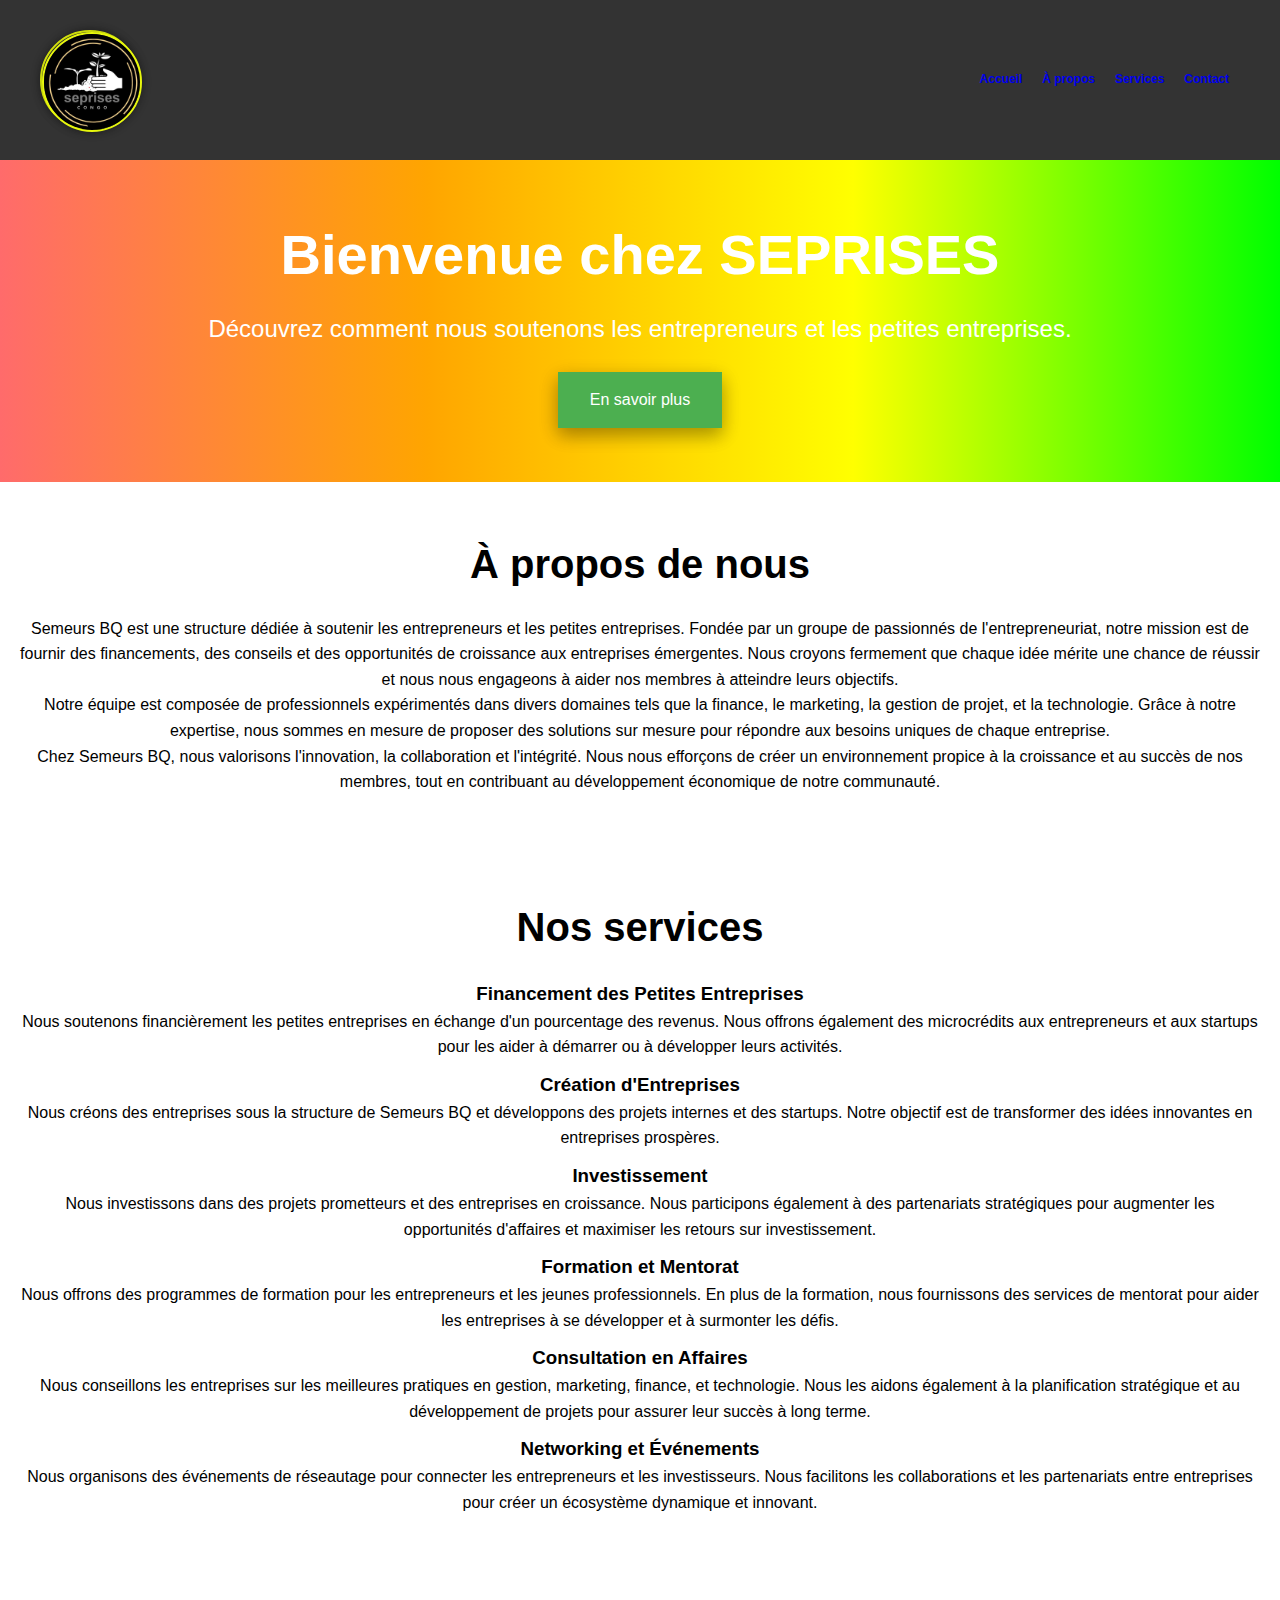
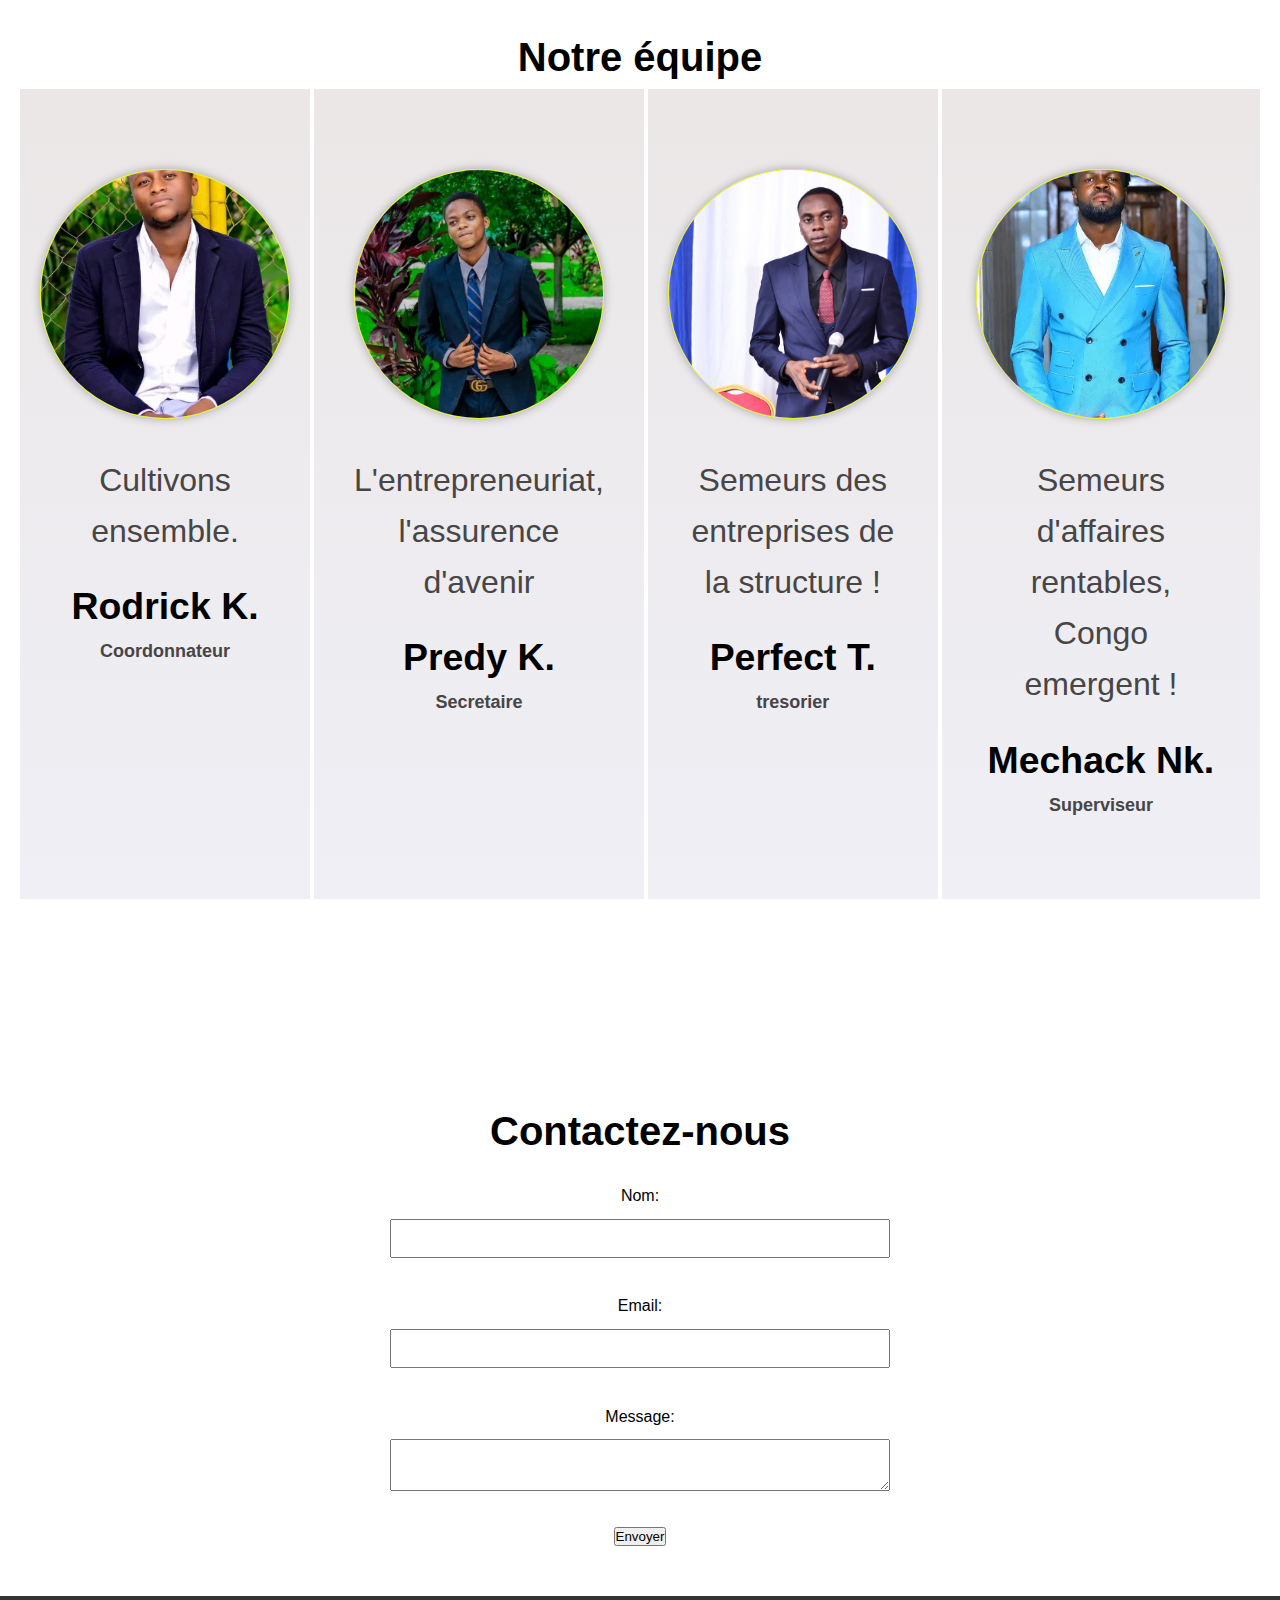
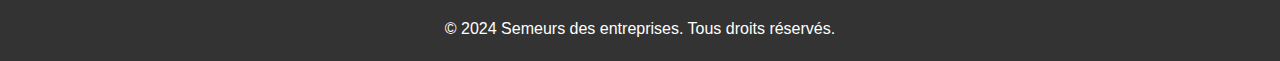
<file: index.html>
<!DOCTYPE html>
<html lang="fr">
<head>
  <meta charset="UTF-8">
  <meta name="viewport" content="width=device-width, initial-scale=1.0">
  <title>Seprises</title>
  <link rel="stylesheet" href="style.css">
</head>
<body>
  <header>
    <nav class="menu-container">
      <div class="logo">
        <a href="#"><img src="Logosemeurs.jpg" alt="Arrow Down" class="Logimage"></a>
      </div>
        <input type="checkbox" id="menu-toggle">
            <label for="menu-toggle" class="menu-icon">
                <img src="bars-solid.svg" alt="Menu Icon" class="bars-solid"> 
            </label>
        <ul class="nav-menu">
          <li><a href="#">Accueil</a></li>
          <li><a href="#">À propos</a></li>
          <li><a href="#">Services</a></li>
          <li><a href="#">Contact</a></li>
        </ul>     
    </nav>
  </header>

  <main>
    <section class="hero">
      <h1>Bienvenue chez SEPRISES</h1>
      <p>Découvrez comment nous soutenons les entrepreneurs et les petites entreprises.</p>
      <a href="#" class="cta-button">En savoir plus</a>
    </section>

    <section class="about">
      <h2>À propos de nous</h2>
      <p>Semeurs BQ est une structure dédiée à soutenir les entrepreneurs et les petites entreprises. Fondée par un groupe de passionnés de l'entrepreneuriat, notre mission est de fournir des financements, des conseils et des opportunités de croissance aux entreprises émergentes. Nous croyons fermement que chaque idée mérite une chance de réussir et nous nous engageons à aider nos membres à atteindre leurs objectifs.</p>
      <p>Notre équipe est composée de professionnels expérimentés dans divers domaines tels que la finance, le marketing, la gestion de projet, et la technologie. Grâce à notre expertise, nous sommes en mesure de proposer des solutions sur mesure pour répondre aux besoins uniques de chaque entreprise.</p>
      <p>Chez Semeurs BQ, nous valorisons l'innovation, la collaboration et l'intégrité. Nous nous efforçons de créer un environnement propice à la croissance et au succès de nos membres, tout en contribuant au développement économique de notre communauté.</p>
    </section>

    <section class="services">
      <h2>Nos services</h2>
      <ul>
        <li>
          <h3>Financement des Petites Entreprises</h3>
          <p>Nous soutenons financièrement les petites entreprises en échange d'un pourcentage des revenus. Nous offrons également des microcrédits aux entrepreneurs et aux startups pour les aider à démarrer ou à développer leurs activités.</p>
        </li>
        <li>
          <h3>Création d'Entreprises</h3>
          <p>Nous créons des entreprises sous la structure de Semeurs BQ et développons des projets internes et des startups. Notre objectif est de transformer des idées innovantes en entreprises prospères.</p>
        </li>
        <li>
          <h3>Investissement</h3>
          <p>Nous investissons dans des projets prometteurs et des entreprises en croissance. Nous participons également à des partenariats stratégiques pour augmenter les opportunités d'affaires et maximiser les retours sur investissement.</p>
        </li>
        <li>
          <h3>Formation et Mentorat</h3>
          <p>Nous offrons des programmes de formation pour les entrepreneurs et les jeunes professionnels. En plus de la formation, nous fournissons des services de mentorat pour aider les entreprises à se développer et à surmonter les défis.</p>
        </li>
        <li>
          <h3>Consultation en Affaires</h3>
          <p>Nous conseillons les entreprises sur les meilleures pratiques en gestion, marketing, finance, et technologie. Nous les aidons également à la planification stratégique et au développement de projets pour assurer leur succès à long terme.</p>
        </li>
        <li>
          <h3>Networking et Événements</h3>
          <p>Nous organisons des événements de réseautage pour connecter les entrepreneurs et les investisseurs. Nous facilitons les collaborations et les partenariats entre entreprises pour créer un écosystème dynamique et innovant.</p>
        </li>
      </ul>
    </section>

    <section class="testimonials-section">
      <h2>Notre équipe</h2>
      <div class="testimonials-item">
        <div class="testimonials">
          <img
            src="rodrick.jpg"
            alt="Photo de profil de rodrick" class="all-pucture"
          />
          <p class="paragraph">
            Cultivons ensemble.
          </p>
          <div class="name_standout">
            <h3 class="name"><a href="https://www.facebook.com/photo.php?fbid=3647859908791188&set=a.1384490621794806&type=3&mibextid=rS40aB7S9Ucbxw6v">Rodrick K.</a></h3>
            <h4 class="standout">Coordonnateur</h4>
          </div>
        </div>

        <div class="testimonials">
          <img
            src="predy.jpg"
            alt="Photo de profil de predy" class="all-pucture"
          />
          <p class="paragraph">
            L'entrepreneuriat, l'assurence d'avenir
          </p>
          <div class="name_standout">
            <h3 class="name"><a href="https://www.facebook.com/photo.php?fbid=3602937103306834&set=a.1379336192333614&type=3&mibextid=rS40aB7S9Ucbxw6v">Predy K.</a></h3>
            <h4 class="standout">Secretaire</h4>
          </div>
        </div>

        <div class="testimonials">
          <img
            src="perfect.jpg"
            alt="Photo de profil de perfect" class="all-pucture"
          />
          <p class="paragraph">
            Semeurs des entreprises de la structure !
          </p>

          <div class="name_standout">
            <h3 class="name"><a href="https://www.facebook.com/photo.php?fbid=7097211227061469&set=a.103058669810128&type=3&mibextid=rS40aB7S9Ucbxw6v">Perfect T.</a></h3>
            <h4 class="standout">tresorier</h4>
          </div>
        </div>  

        <div class="testimonials">
          <img
              src="meschac.jpg"
              alt="Photo de profil de Mechack" class="all-pucture"
            />
          <p class="paragraph">
              Semeurs d'affaires rentables, Congo emergent !
          </p>
  
          <div class="name_standout">
              <h3 class="name"><a href="https://www.facebook.com/photo.php?fbid=334955488324083&set=a.104469754705992&type=3&mibextid=rS40aB7S9Ucbxw6v">Mechack Nk.</a></h3>
              <h4 class="standout">Superviseur</h4>
          </div>  
        </div>
    </div>

    </section>

    <section class="contact">
      <h2>Contactez-nous</h2>
      <form id="contact-form" action="http://localhost:3000/send" method="POST">
        <label for="name">Nom:</label>
        <input type="text" id="name" name="name" required><br>
    
        <label for="email">Email:</label>
        <input type="email" id="email" name="email" required><br>
    
        <label for="message">Message:</label>
        <textarea id="message" name="message" required></textarea><br>
    
        <button type="submit">Envoyer</button>
      </form>
    </section>
  
  </main>

  <footer>
    <p>&copy; 2024 Semeurs des entreprises. Tous droits réservés.</p>
  </footer>

  <script src="script.js"></script>
</body>
</html>
</file>
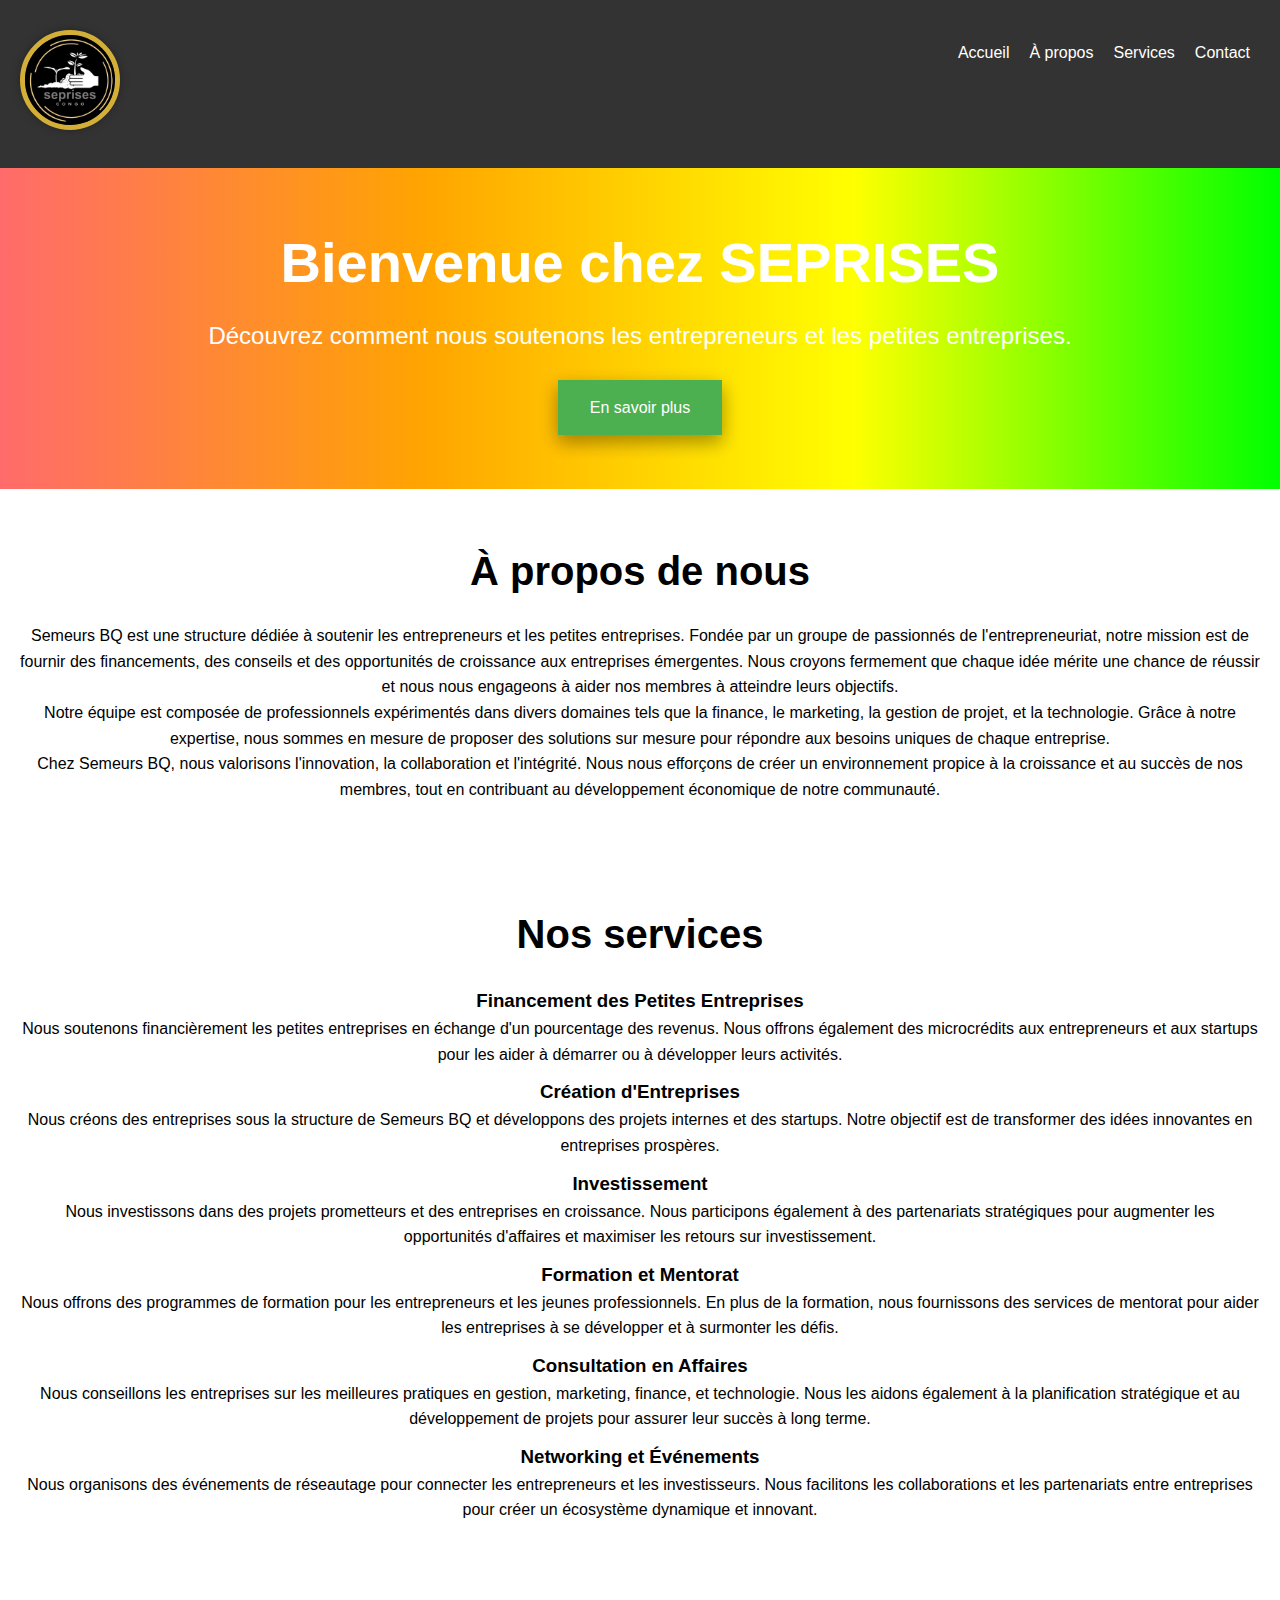
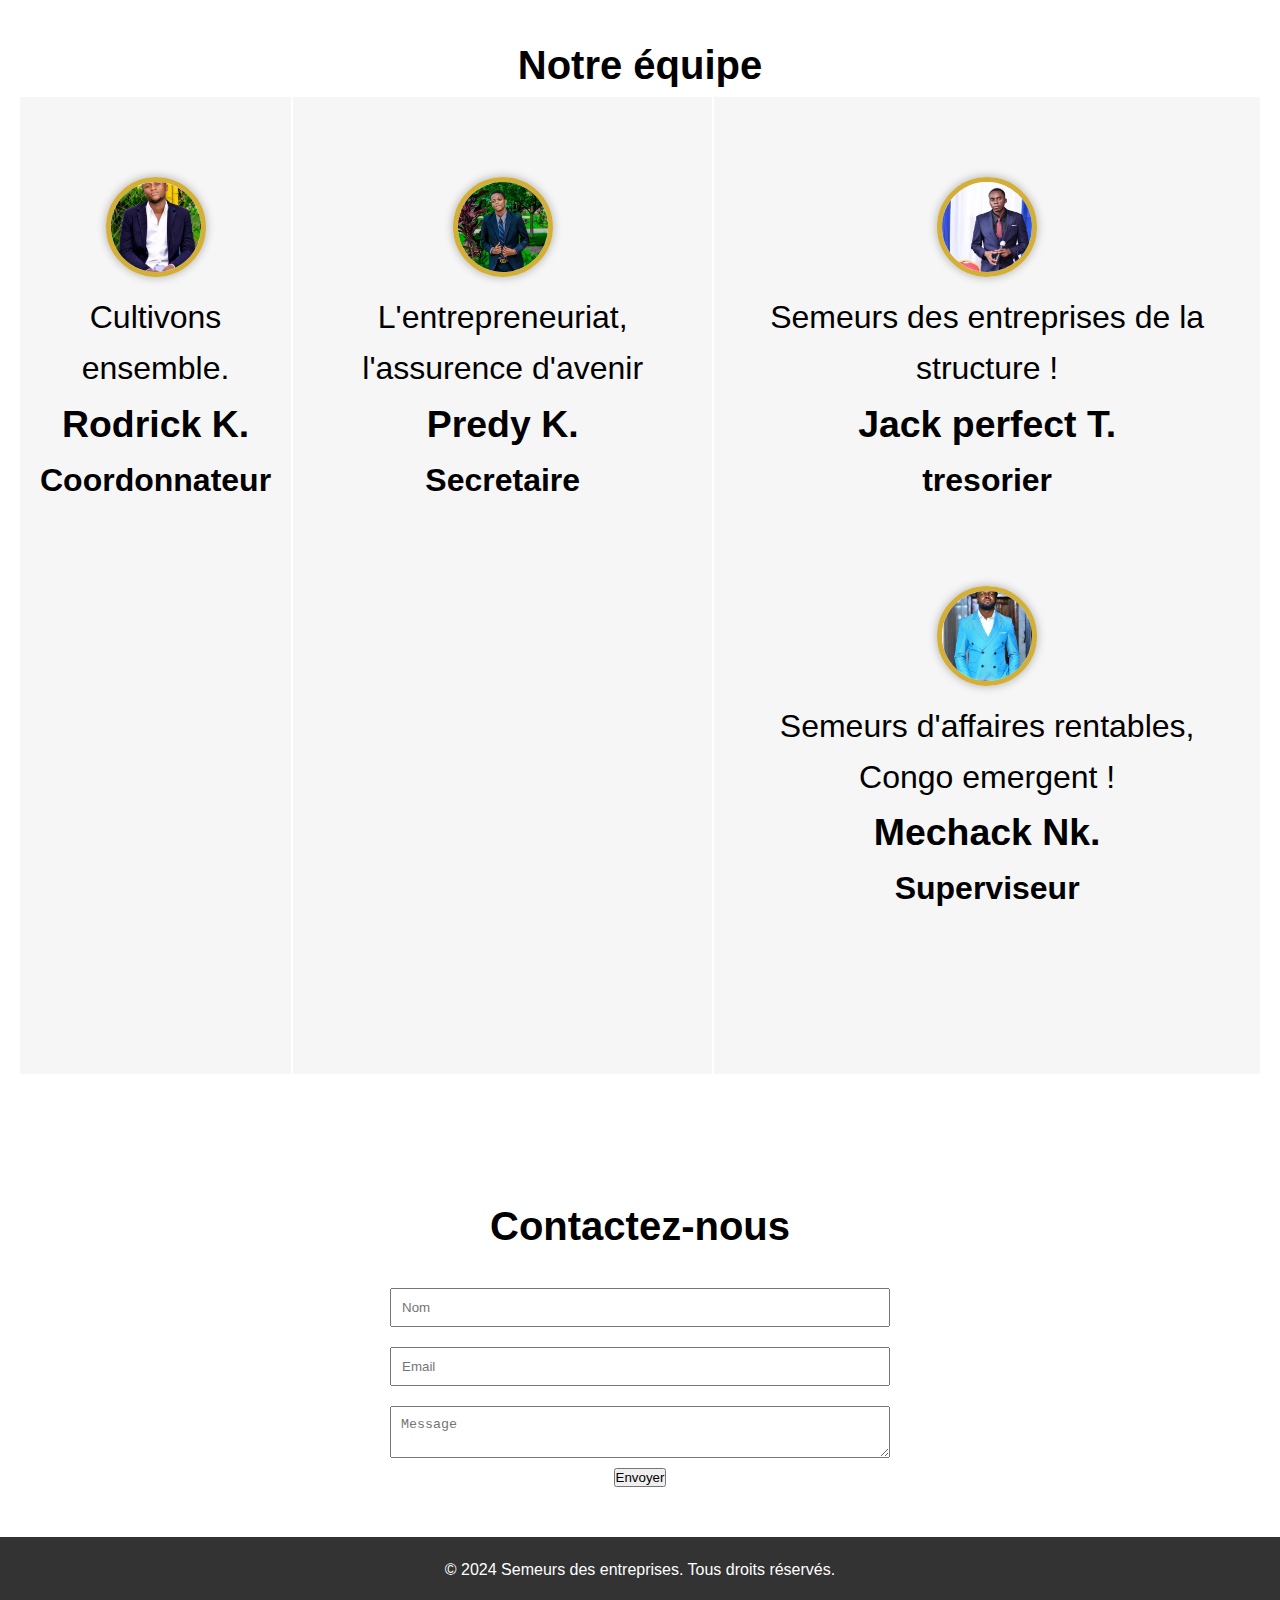
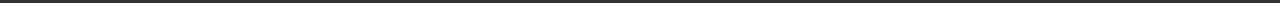
<file: bq.html>
<!DOCTYPE html>
<html lang="fr">
<head>
  <meta charset="UTF-8">
  <meta name="viewport" content="width=device-width, initial-scale=1.0">
  <title>Semeurs BQ</title>
  <link rel="stylesheet" href="feuille.css">
</head>
<body>
  <header>
    <nav>
      <div class="logo">
        <a href="#"><img src="Logosemeurs.jpg" alt="Arrow Down"></a>
      </div>
      <ul class="nav-menu">
        <li><a href="#">Accueil</a></li>
        <li><a href="#">À propos</a></li>
        <li><a href="#">Services</a></li>
        <li><a href="#">Contact</a></li>
      </ul>
      <div class="hamburger">
        <span class="bar"></span>
        <span class="bar"></span>
        <span class="bar"></span>
      </div>
    </nav>
  </header>

  <main>
    <section class="hero">
      <h1>Bienvenue chez SEPRISES</h1>
      <p>Découvrez comment nous soutenons les entrepreneurs et les petites entreprises.</p>
      <a href="#" class="cta-button">En savoir plus</a>
    </section>

    <section class="about">
      <h2>À propos de nous</h2>
      <p>Semeurs BQ est une structure dédiée à soutenir les entrepreneurs et les petites entreprises. Fondée par un groupe de passionnés de l'entrepreneuriat, notre mission est de fournir des financements, des conseils et des opportunités de croissance aux entreprises émergentes. Nous croyons fermement que chaque idée mérite une chance de réussir et nous nous engageons à aider nos membres à atteindre leurs objectifs.</p>
      <p>Notre équipe est composée de professionnels expérimentés dans divers domaines tels que la finance, le marketing, la gestion de projet, et la technologie. Grâce à notre expertise, nous sommes en mesure de proposer des solutions sur mesure pour répondre aux besoins uniques de chaque entreprise.</p>
      <p>Chez Semeurs BQ, nous valorisons l'innovation, la collaboration et l'intégrité. Nous nous efforçons de créer un environnement propice à la croissance et au succès de nos membres, tout en contribuant au développement économique de notre communauté.</p>
    </section>

    <section class="services">
      <h2>Nos services</h2>
      <ul>
        <li>
          <h3>Financement des Petites Entreprises</h3>
          <p>Nous soutenons financièrement les petites entreprises en échange d'un pourcentage des revenus. Nous offrons également des microcrédits aux entrepreneurs et aux startups pour les aider à démarrer ou à développer leurs activités.</p>
        </li>
        <li>
          <h3>Création d'Entreprises</h3>
          <p>Nous créons des entreprises sous la structure de Semeurs BQ et développons des projets internes et des startups. Notre objectif est de transformer des idées innovantes en entreprises prospères.</p>
        </li>
        <li>
          <h3>Investissement</h3>
          <p>Nous investissons dans des projets prometteurs et des entreprises en croissance. Nous participons également à des partenariats stratégiques pour augmenter les opportunités d'affaires et maximiser les retours sur investissement.</p>
        </li>
        <li>
          <h3>Formation et Mentorat</h3>
          <p>Nous offrons des programmes de formation pour les entrepreneurs et les jeunes professionnels. En plus de la formation, nous fournissons des services de mentorat pour aider les entreprises à se développer et à surmonter les défis.</p>
        </li>
        <li>
          <h3>Consultation en Affaires</h3>
          <p>Nous conseillons les entreprises sur les meilleures pratiques en gestion, marketing, finance, et technologie. Nous les aidons également à la planification stratégique et au développement de projets pour assurer leur succès à long terme.</p>
        </li>
        <li>
          <h3>Networking et Événements</h3>
          <p>Nous organisons des événements de réseautage pour connecter les entrepreneurs et les investisseurs. Nous facilitons les collaborations et les partenariats entre entreprises pour créer un écosystème dynamique et innovant.</p>
        </li>
      </ul>
    </section>

    <section class="testimonials-section">
      <h2>Notre équipe</h2>
      <div class="testimonials-item">
        <div class="testimonials">
          <img
            src="rodrick.jpg"
            alt="Photo de profil de rodrick"
          />
          <p class="paragraph">
            Cultivons ensemble.
          </p>
          <div class="name_standout">
            <h3 class="name">Rodrick K.</h3>
            <h4 class="standout">Coordonnateur</h4>
          </div>
        </div>

        <div class="testimonials">
          <img
            src="predy.jpg"
            alt="Photo de profil de predy"
          />
          <p class="paragraph">
            L'entrepreneuriat, l'assurence d'avenir
          </p>
          <div class="name_standout">
            <h3 class="name">Predy K.</h3>
            <h4 class="standout">Secretaire</h4>
          </div>
        </div>

        <div class="testimonials">
          <img
            src="perfect.jpg"
            alt="Photo de profil de perfect"
          />
          <p class="paragraph">
            Semeurs des entreprises de la structure !
          </p>

          <div class="name_standout">
            <h3 class="name">Jack perfect T.</h3>
            <h4 class="standout">tresorier</h4>
          </div>

        <div class="testimonials">
          <img
              src="meschac.jpg"
              alt="Photo de profil de Mechack"
            />
          <p class="paragraph">
              Semeurs d'affaires rentables, Congo emergent !
          </p>
  
          <div class="name_standout">
              <h3 class="name">Mechack Nk.</h3>
              <h4 class="standout">Superviseur</h4>
          </div>  
        </div>
      </div>
    </div>

    </section>

    <section class="contact">
      <h2>Contactez-nous</h2>
      <form>
        <input type="text" placeholder="Nom" />
        <input type="email" placeholder="Email" />
        <textarea placeholder="Message"></textarea>
        <button type="submit">Envoyer</button>
      </form>
    </section>
  
  </main>

  <footer>
    <p>&copy; 2024 Semeurs des entreprises. Tous droits réservés.</p>
  </footer>

  <script src="script.js"></script>
</body>
</html>
</file>
<file: style.css>
/* styles.css */

/* Réinitialisation et configuration de base */
* {
  margin: 0;
  padding: 0;
  box-sizing: border-box;
}

body {
  font-family: 'Arial', sans-serif;
  line-height: 1.6;
}

/* Header */
header {
  background-color: #333;
  color: #fff;
  padding: 10px 0;
  display: block;

}

nav {
  display: flex;
  justify-content: space-between;
  align-items: center;
  padding: 0 20px;

}

.prim {
  display: flex;
  justify-content: space-between;
  margin: 20px;
} 

.menu-icon img {
  width: 30px;
  height: 30px;
  margin-top: 20px;
}

.menu-icon {
  display: block;
}
.nav-menu li {
  text-align: center;
}

#menu-toggle:checked + .menu-icon + .nav-menu {
  display: flex;
}
.logo, .Logimage {
  width: 100px;
  height: 100px;
  border-radius: 50%;
  object-fit: cover;
  border: 2px solid #e7f70d;
  box-shadow: 0 0 10px rgba(0, 0, 0, 0.3);
  text-decoration: none;
} 
.all-pucture {
  width: 250px;
  height: 250px;
  border-radius: 50%;
  object-fit: cover;
  border: 1px solid #e7f70d;
  box-shadow: 0 0 10px rgba(0, 0, 0, 0.3);
} 
  

.menu-container {
  position: relative;
}

.menu-icon {
  display: block;
  cursor: pointer;
  position: fixed;
  top: 15px;
  right: 15px;
  z-index: 1001;
}

.menu-icon img {
  width: 30px;
  height: 30px;
}

.nav-menu {
  list-style-type: none;
  margin: 0;
  padding: 1px;
  display: none;
  flex-direction: column;
  color:black ;
  font-size: 12px;
  top: 0;
  right: 0;
  height: 90vw;
  width: 100px;
  background: linear-gradient(rgb(4, 70, 48),rgb(255, 255, 255));
  box-shadow: -2px 0 5px rgba(0, 0, 0, 0.5);
  padding-top: 2px;
  font-weight: bold;
  border-radius: 10px;
  position: fixed;
  }
  .nav-menu:hover {
    list-style-type: none;
    margin: 0;
    padding: 1px;
    display: none;
    background: yellow;
    color:black ;
    font-weight: bold;
    padding: 12px 20px;
    border-radius: 20% 20%;
  }
    
  
.nav-menu li {
  margin: 20px;
  text-align: right;
}
.nav-menu li a {
  text-decoration: none;
}

#menu-toggle {
  display: none;
}

#menu-toggle:checked + .menu-icon + .nav-menu {
  display: flex;
}

/* Main content */
.hero {
  text-align: center;
  padding: 50px 20px;
  background: linear-gradient(to right, #ff6b6b, #ffa500, #ffff00, #00ff00, #00ffff, #0000ff, #ff00ff);
  background-size: 200% 200%;
  animation: gradient-animation 10s ease infinite;
}
.testimonials-item{
  margin-bottom: 20px;
}

@keyframes gradient-animation {
  0% {
    background-position: 0% 50%;
  }
  50% {
    background-position: 100% 50%;
  }
  100% {
    background-position: 0% 50%;
  }
}

.hero h1 {
  font-size: 2.5rem;
  margin-bottom: 10px;
  color: #fff;
}

.hero p {
  font-size: 1.2rem;
  margin-bottom: 20px;
  color: #fff;
}

.cta-button {
  background-color: #4CAF50;
  border: none;
  color: white;
  padding: 15px 32px;
  text-align: center;
  text-decoration: none;
  display: inline-block;
  font-size: 16px;
  margin: 4px 2px;
  cursor: pointer;
  box-shadow: 0 8px 16px 0 rgba(0,0,0,0.2), 0 6px 20px 0 rgba(0,0,0,0.19);
  transition: all 0.3s ease;
}

.cta-button:hover {
  transform: translateY(-2px);
  box-shadow: 0 12px 20px 0 rgba(0,0,0,0.2), 0 8px 24px 0 rgba(0,0,0,0.19);
}

/* Sections */
section {
  padding: 50px 20px;
}

.about, .services, .contact, .testimonials-section {
  text-align: center;
}
.paragraph {
  padding: 0 20px;
  color: #474545;
}
.standout {
  font-size: 18px;
  color: #474545;
}
.testimonials{
  margin-bottom: 60px;
}
.about h2, .services h2, .contact h2, .testimonials-section {
  font-size: 2rem;
  margin-bottom: 20px;
  
}

.creative-text {
  font-family: 'Playfair Display', serif;
  font-size: 2rem;
  font-weight: bold;
  background: linear-gradient(to right, #ff6b6b, #ffa500);
  -webkit-background-clip: text;
  -webkit-text-fill-color: transparent;
}

.services ul {
  list-style: none;
}

.services li {
  margin: 10px 0;
}

.parallax {
  height: 500px;
  background-image: url('Logosemeurs.jpg');
  background-size: cover;
  background-position: center;
  background-attachment: fixed;
}

.contact form {
  display: flex;
  flex-direction: column;
  align-items: center;
}

.contact input, .contact textarea {
  padding: 10px;
  margin: 10px 0;
  width: 80%;
  max-width: 500px;
}

.organic-hover {
  position: relative;
  display: inline-block;
  padding: 20px 40px;
  background-color: #4CAF50;
  color: white;
  font-size: 16px;
  border-radius: 50px;
  overflow: hidden;
  transition: all 0.3s ease;
}

.organic-hover:before {
  content: "";
  position: absolute;
  top: 50%;
  left: 50%;
  transform: translate(-50%, -50%);
  width: 0;
  height: 0;
  background-color: rgba(255, 255, 255, 0.2);
  border-radius: 50%;
  transition: all 0.3s ease;
}

.organic-hover:hover {
  background-color: #3e8e41;
}

.organic-hover:hover:before {
  width: 400px;
  height: 400px;
}

/* Footer */
footer {
  background-color: #333;
  color: #fff;
  text-align: center;
  padding: 20px 0;
}

/* Responsive */
@media (min-width: 768px) {
  
  nav {
    
      display: flex;
      justify-content: space-between;
      margin: 20px;
      
  }
  .menu-icon {
    display: none;
}

.nav-menu {
    display: flex;
    flex-direction: row;
    position: static;
    background: none;
    height: auto;
    width: auto;
    box-shadow: none;
    padding-top: 0;
}

.nav-menu li {
    margin: 10px;
    text-align: left;
}
.nav-menu li a {
  text-decoration: none;
}

  .hero h1 {
    font-size: 3.5rem;
  }

  .hero p {
    font-size: 1.5rem;
  }

  .about h2, .services h2, .contact h2, .testimonials-section h2 {
    font-size: 2.5rem;
    text-align: center;
    margin-left: 10px;
    margin-right: 10px;
    justify-content: center;
    }

  
  
  .testimonials-item {
    display: flex;
    gap: 4px;

  }
  .testimonials {
    background: linear-gradient(rgb(235, 231, 231), rgb(239, 239, 245));
    padding: 80px 20px;
    text-align: center;
  }
  
  .testimonial {
    margin-bottom: 40px;
  }
  
  .testimonial p:first-child {
    font-style: italic;
    margin-bottom: 20px;
  }
  .paragraph {
    padding: 20px;
    color: #474545;
  }
  .standout {
    font-size: 18px;
    color: #474545;
  }
  .name a {
    text-decoration: none;
    color: black;
  }
}
</file>
<file: feuille.css>
/* styles.css */

/* Réinitialisation et configuration de base */
* {
  margin: 0;
  padding: 0;
  box-sizing: border-box;
}

body {
  font-family: 'Arial', sans-serif;
  line-height: 1.6;
}

/* Header */
header {
  background-color: #333;
  color: #fff;
  padding: 10px 0;

}

nav {
  display: flex;
  justify-content: space-between;
  margin: 20px;

}

.prim {
  display: flex;
  justify-content: space-between;
  margin: 20px;
}
.nav-menu {
   display: none;
 
}

img {
  width: 100px;
  height: 100px;
  border-radius: 50%;
  object-fit: cover;
  border: 5px solid #D4AF37;
  box-shadow: 0 0 10px rgba(0, 0, 0, 0.3);
} text-decoration: none;
  

.nav-menu {
  display: none;
  list-style: none;
}

.nav-menu li a {
  color: #fff;
  text-decoration: none;
  padding: 10px;
  display: block;
}

.hamburger {
  display: block;
  cursor: pointer;
}

.hamburger .bar {
  display: block;
  width: 25px;
  height: 3px;
  background-color: #fff;
  margin: 5px auto;
  transition: all 0.3s ease;
}

/* Main content */
.hero {
  text-align: center;
  padding: 50px 20px;
  background: linear-gradient(to right, #ff6b6b, #ffa500, #ffff00, #00ff00, #00ffff, #0000ff, #ff00ff);
  background-size: 200% 200%;
  animation: gradient-animation 10s ease infinite;
}

@keyframes gradient-animation {
  0% {
    background-position: 0% 50%;
  }
  50% {
    background-position: 100% 50%;
  }
  100% {
    background-position: 0% 50%;
  }
}

.hero h1 {
  font-size: 2.5rem;
  margin-bottom: 10px;
  color: #fff;
}

.hero p {
  font-size: 1.2rem;
  margin-bottom: 20px;
  color: #fff;
}

.cta-button {
  background-color: #4CAF50;
  border: none;
  color: white;
  padding: 15px 32px;
  text-align: center;
  text-decoration: none;
  display: inline-block;
  font-size: 16px;
  margin: 4px 2px;
  cursor: pointer;
  box-shadow: 0 8px 16px 0 rgba(0,0,0,0.2), 0 6px 20px 0 rgba(0,0,0,0.19);
  transition: all 0.3s ease;
}

.cta-button:hover {
  transform: translateY(-2px);
  box-shadow: 0 12px 20px 0 rgba(0,0,0,0.2), 0 8px 24px 0 rgba(0,0,0,0.19);
}

/* Sections */
section {
  padding: 50px 20px;
}

.about, .services, .contact, .testimonials-section {
  text-align: center;
}

.about h2, .services h2, .contact h2, .testimonials-section {
  font-size: 2rem;
  margin-bottom: 20px;
}

.creative-text {
  font-family: 'Playfair Display', serif;
  font-size: 2rem;
  font-weight: bold;
  background: linear-gradient(to right, #ff6b6b, #ffa500);
  -webkit-background-clip: text;
  -webkit-text-fill-color: transparent;
}

.services ul {
  list-style: none;
}

.services li {
  margin: 10px 0;
}

.parallax {
  height: 500px;
  background-image: url('Logosemeurs.jpg');
  background-size: cover;
  background-position: center;
  background-attachment: fixed;
}

.contact form {
  display: flex;
  flex-direction: column;
  align-items: center;
}

.contact input, .contact textarea {
  padding: 10px;
  margin: 10px 0;
  width: 80%;
  max-width: 500px;
}

.organic-hover {
  position: relative;
  display: inline-block;
  padding: 20px 40px;
  background-color: #4CAF50;
  color: white;
  font-size: 16px;
  border-radius: 50px;
  overflow: hidden;
  transition: all 0.3s ease;
}

.organic-hover:before {
  content: "";
  position: absolute;
  top: 50%;
  left: 50%;
  transform: translate(-50%, -50%);
  width: 0;
  height: 0;
  background-color: rgba(255, 255, 255, 0.2);
  border-radius: 50%;
  transition: all 0.3s ease;
}

.organic-hover:hover {
  background-color: #3e8e41;
}

.organic-hover:hover:before {
  width: 400px;
  height: 400px;
}

/* Footer */
footer {
  background-color: #333;
  color: #fff;
  text-align: center;
  padding: 20px 0;
}

/* Responsive */
@media (min-width: 768px) {
  
  nav {
    
      display: flex;
      justify-content: space-between;
      margin: 20px;
      
  }
  .nav-menu {
    display: flex;
    list-style-type: none;
  }

  .hamburger {
    display: none;
  }

  .hero h1 {
    font-size: 3.5rem;
  }

  .hero p {
    font-size: 1.5rem;
  }

  .about h2, .services h2, .contact h2, .testimonials-section h2 {
    font-size: 2.5rem;
    text-align: center;
  }
  
  .testimonials-item {
    display: flex;
    gap: 2px;

  }
  .testimonials {
    background-color: #f6f6f6;
    padding: 80px 20px;
    text-align: center;
  }
  
  .testimonial {
    margin-bottom: 40px;
  }
  
  .testimonial p:first-child {
    font-style: italic;
    margin-bottom: 20px;
  }
}
</file>
